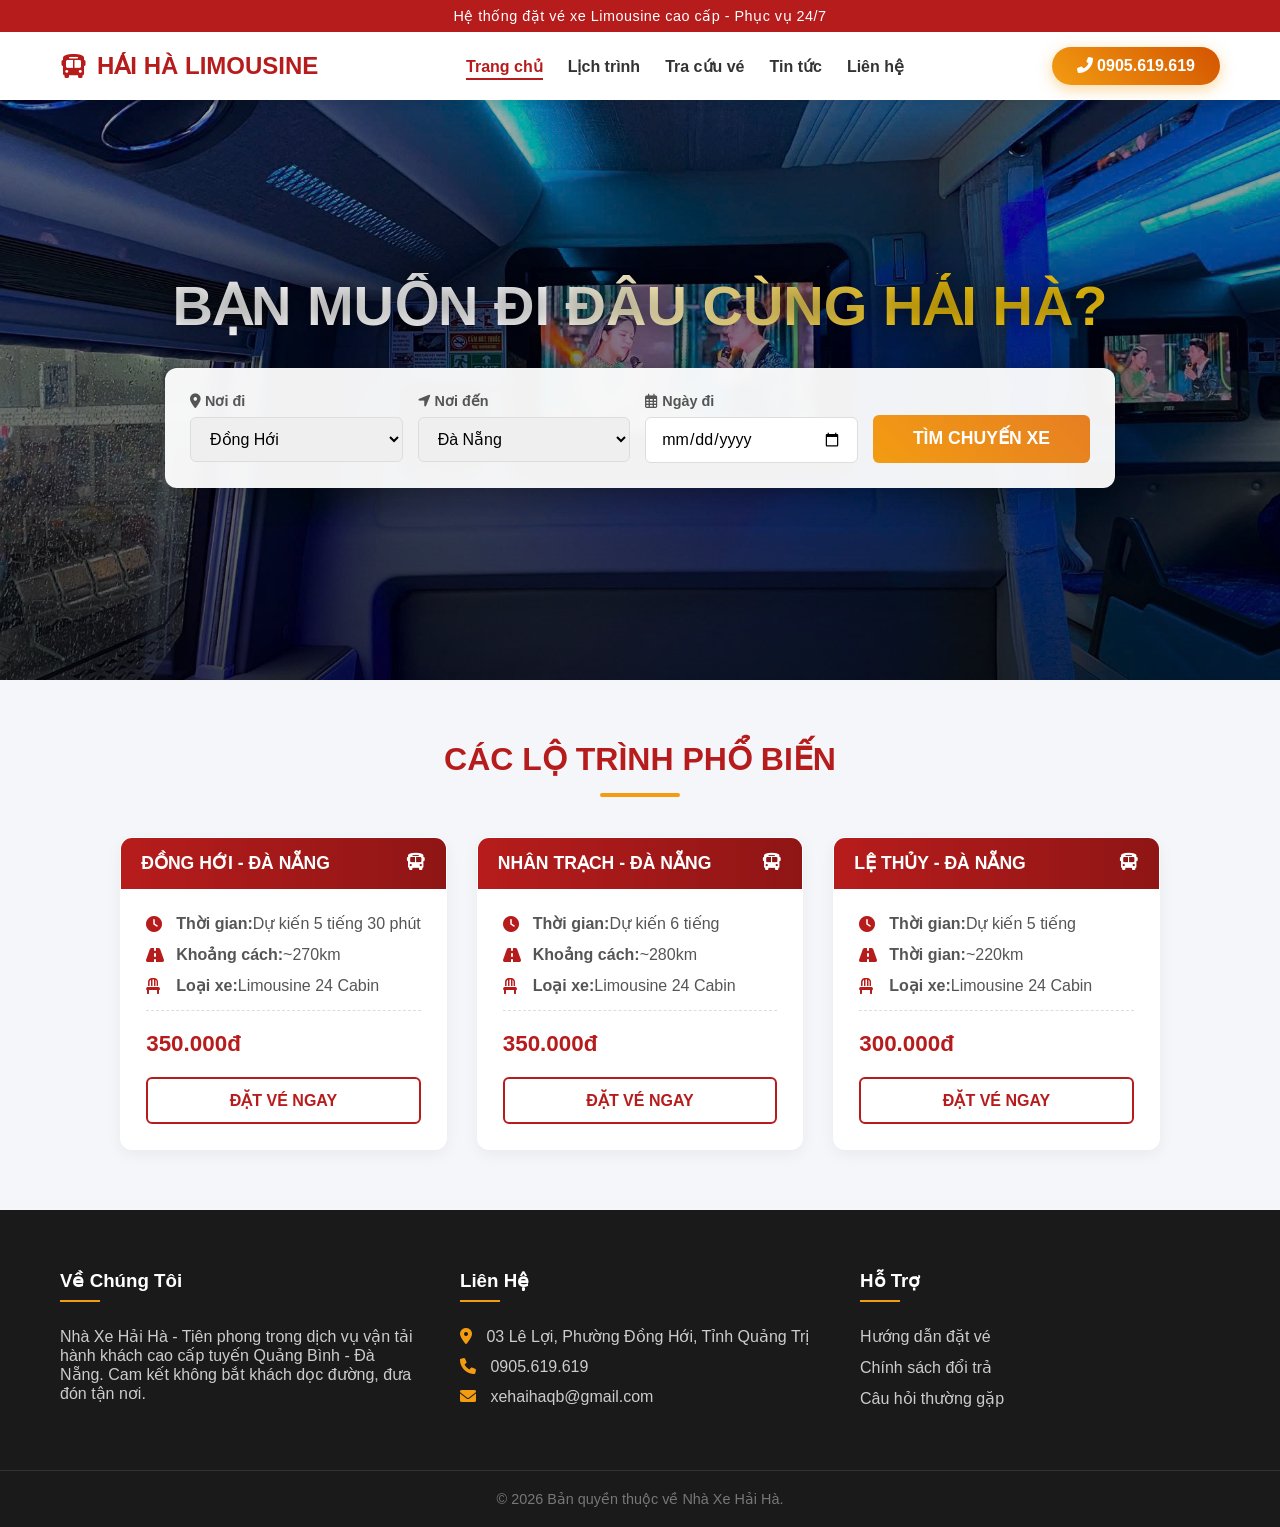
<file: index.html>
<!DOCTYPE html>
<html lang="vi">
<head>
    <meta charset="UTF-8">
    <meta name="viewport" content="width=device-width, initial-scale=1.0">
    <title>Trang Chủ - Nhà Xe Hải Hà</title>
    <link rel="stylesheet" href="https://cdnjs.cloudflare.com/ajax/libs/font-awesome/6.0.0/css/all.min.css">
    <link rel="stylesheet" href="style.css">
    
    <style>
        /* Mặc định (PC/Laptop): Luôn ép thành 3 cột bằng nhau */
        .route-grid {
            display: grid;
            grid-template-columns: repeat(3, 1fr); /* Quan trọng: Số 3 nghĩa là 3 cột */
            gap: 30px;                             /* Khoảng cách giữa các thẻ */
            width: 100%;
        }

        /* Giao diện Mobile/Tablet (Màn hình nhỏ hơn 900px) */
        @media (max-width: 900px) {
            .route-grid {
                grid-template-columns: 1fr; /* Chuyển thành 1 cột dọc duy nhất */
                gap: 20px;
            }
            
            /* Tinh chỉnh thẻ card trên mobile cho gọn hơn */
            .route-card {
                margin-bottom: 10px;
            }
        }
    </style>
</head>
<body>

    <div id="preloader">
        <div class="loader"></div>
        <div class="loader-text">HẢI HÀ LIMOUSINE...</div>
    </div>

    <header>
        <div class="top-bar">Hệ thống đặt vé xe Limousine cao cấp - Phục vụ 24/7</div>
        <div class="nav-container">
            <a href="index.html" class="logo"><i class="fas fa-bus"></i> HẢI HÀ LIMOUSINE</a>
            <ul class="nav-links">
                <li><a href="index.html" class="active">Trang chủ</a></li>
                <li><a href="lichtrinh.html">Lịch trình</a></li>
                <li><a href="#">Tra cứu vé</a></li>
                <li><a href="#">Tin tức</a></li>
                <li><a href="lienhe.html">Liên hệ</a></li>
            </ul>
            <a href="tel:0905619619" class="hotline-btn"><i class="fas fa-phone-alt"></i> 0905.619.619</a>
        </div>
    </header>

    <section class="hero">
        <div class="hero-slideshow">
            <div class="slide-item active" style="background-image: url('avata1.jpg');"></div>
            <div class="slide-item" style="background-image: url('avata2.jpg');"></div>
            <div class="slide-item" style="background-image: url('avata3.jpg');"></div>
        </div>
        <div class="hero-overlay"></div>

        <h1>Bạn muốn đi đâu cùng Hải Hà?</h1>
        
        <div class="search-box">
            <div class="input-group">
                <label><i class="fas fa-map-marker-alt"></i> Nơi đi</label>
                <select>
                    <option>Đồng Hới</option>
                    <option>Nhân Trạch</option>
                    <option>Dinh Mười</option>
                    <option>Cam Liên</option>
                    <option>Ngã 3 Sa Lung</option>
                    <option>Châu Thị</option>
                    <option>Ngã 3 Hiền Lương</option>
                    <option>Hồ Xá</option>
                    <option>Gio Linh</option>
                    <option>Đông Hà</option>
                    <option>Thị Xã Quảng Trị</option>
                    <option>Ngã 3 Long Hưng</option>
                    <option>Đà Nẵng</option>
                </select>
            </div>
            <div class="input-group">
                <label><i class="fas fa-location-arrow"></i> Nơi đến</label>
                <select>
                    <option>Đà Nẵng</option>
                    <option>Nhân Trạch</option>
                    <option>Dinh Mười</option>
                    <option>Cam Liên</option>
                    <option>Ngã 3 Sa Lung</option>
                    <option>Châu Thị</option>
                    <option>Ngã 3 Hiền Lương</option>
                    <option>Hồ Xá</option>
                    <option>Gio Linh</option>
                    <option>Đông Hà</option>
                    <option>Thị Xã Quảng Trị</option>
                    <option>Ngã 3 Long Hưng</option>
                    <option>Đồng Hới</option>
                </select>
            </div>
            <div class="input-group">
                <label><i class="far fa-calendar-alt"></i> Ngày đi</label>
                <input type="date">
            </div>
            <button class="search-btn" onclick="window.location.href='lichtrinh.html'">TÌM CHUYẾN XE</button>
        </div>
    </section>

    <section class="container" id="routes">
        <h2 class="section-title">Các Lộ Trình Phổ Biến</h2>
        
        <div class="route-grid">
            
            <div class="route-card">
                <div class="card-header">
                    <span>ĐỒNG HỚI - ĐÀ NẴNG</span>
                    <i class="fas fa-bus"></i>
                </div>
                <div class="card-body">
                    <div class="route-info"><i class="fas fa-clock"></i> <strong>Thời gian: </strong> Dự kiến 5 tiếng 30 phút</div>
                    <div class="route-info"><i class="fas fa-road"></i> <strong>Khoảng cách:</strong> ~270km</div>
                    <div class="route-info"><i class="fas fa-chair"></i> <strong>Loại xe: </strong> Limousine 24 Cabin</div>
                    <hr style="margin: 15px 0; border: 0; border-top: 1px dashed #ddd;">
                    <span class="price">350.000đ</span>
                    <a href="lichtrinh.html" class="book-btn">ĐẶT VÉ NGAY</a>
                </div>
            </div>

            <div class="route-card">
                <div class="card-header">
                    <span>NHÂN TRẠCH - ĐÀ NẴNG</span>
                    <i class="fas fa-bus"></i>
                </div>
                <div class="card-body">
                    <div class="route-info"><i class="fas fa-clock"></i> <strong>Thời gian:</strong> Dự kiến 6 tiếng</div>
                    <div class="route-info"><i class="fas fa-road"></i> <strong>Khoảng cách:</strong> ~280km</div>
                    <div class="route-info"><i class="fas fa-chair"></i> <strong>Loại xe:</strong> Limousine 24 Cabin</div>
                    <hr style="margin: 15px 0; border: 0; border-top: 1px dashed #ddd;">
                    <span class="price">350.000đ</span>
                    <a href="lichtrinh.html" class="book-btn">ĐẶT VÉ NGAY</a>
                </div>
            </div>

            <div class="route-card">
                <div class="card-header">
                    <span>LỆ THỦY - ĐÀ NẴNG</span>
                    <i class="fas fa-bus"></i>
                </div>
                <div class="card-body">
                    <div class="route-info"><i class="fas fa-clock"></i> <strong>Thời gian:</strong> Dự kiến 5 tiếng</div>
                    <div class="route-info"><i class="fas fa-road"></i> <strong>Thời gian:</strong> ~220km</div>
                    <div class="route-info"><i class="fas fa-chair"></i> <strong>Loại xe:</strong> Limousine 24 Cabin</div>
                    <hr style="margin: 15px 0; border: 0; border-top: 1px dashed #ddd;">
                    <span class="price">300.000đ</span>
                    <a href="lichtrinh.html" class="book-btn">ĐẶT VÉ NGAY</a>
                </div>
            </div>

        </div>
    </section>

    <footer>
        <div class="footer-content">
            <div class="footer-col">
                <h3>Về Chúng Tôi</h3>
                <p>Nhà Xe Hải Hà - Tiên phong trong dịch vụ vận tải hành khách cao cấp tuyến Quảng Bình - Đà Nẵng. Cam kết không bắt khách dọc đường, đưa đón tận nơi.</p>
            </div>
            <div class="footer-col">
                <h3>Liên Hệ</h3>
                <ul>
                    <li><i class="fas fa-map-marker-alt"></i> 03 Lê Lợi, Phường Đồng Hới, Tỉnh Quảng Trị</li>
                    <li><i class="fas fa-phone"></i> 0905.619.619</li>
                    <li><i class="fas fa-envelope"></i> xehaihaqb@gmail.com</li>
                </ul>
            </div>
            <div class="footer-col">
                <h3>Hỗ Trợ</h3>
                <ul>
                    <li><a href="#">Hướng dẫn đặt vé</a></li>
                    <li><a href="#">Chính sách đổi trả</a></li>
                    <li><a href="#">Câu hỏi thường gặp</a></li>
                </ul>
            </div>
        </div>
        <div class="copyright">
            &copy; 2026 Bản quyền thuộc về Nhà Xe Hải Hà.
        </div>
    </footer>

    <script>
        // Preloader
        window.addEventListener('load', function() {
            const preloader = document.getElementById('preloader');
            setTimeout(function() {
                preloader.style.opacity = '0';
                setTimeout(function() { preloader.style.display = 'none'; }, 500);
            }, 800);
        });

        // Slideshow
        const slides = document.querySelectorAll('.slide-item');
        let currentSlide = 0;
        function nextSlide() {
            if (slides.length > 0) {
                slides[currentSlide].classList.remove('active');
                currentSlide = (currentSlide + 1) % slides.length;
                slides[currentSlide].classList.add('active');
            }
        }
        setInterval(nextSlide, 5000);
    </script>

</body>
</html>
</file>
<file: style.css>
/* =========================================
   1. CÀI ĐẶT CƠ BẢN & BIẾN MÀU SẮC
   ========================================= */
:root {
    --primary-color: #B71C1C;    /* Đỏ đậm thương hiệu */
    --secondary-color: #f39c12;  /* Vàng cam điểm nhấn */
    --text-color: #333;          /* Màu chữ chính */
    --white: #ffffff;
    --bg-light: #f4f6f9;         /* Màu nền xám nhạt */
}

* {
    margin: 0;
    padding: 0;
    box-sizing: border-box;
    font-family: 'Segoe UI', Tahoma, Geneva, Verdana, sans-serif;
}

html {
    scroll-behavior: smooth;
}

body {
    background-color: var(--bg-light);
    color: var(--text-color);
    overflow-x: hidden; /* Ngăn thanh cuộn ngang */
    display: flex;
    flex-direction: column;
    min-height: 100vh;
}

/* =========================================
   2. HIỆU ỨNG LOADING (PRELOADER)
   ========================================= */
#preloader {
    position: fixed;
    top: 0;
    left: 0;
    width: 100%;
    height: 100%;
    background-color: var(--white);
    z-index: 9999; /* Luôn nằm trên cùng */
    display: flex;
    justify-content: center;
    align-items: center;
    flex-direction: column;
    transition: opacity 0.5s ease-out;
}

.loader {
    border: 5px solid #f3f3f3;
    border-top: 5px solid var(--primary-color);
    border-radius: 50%;
    width: 50px;
    height: 50px;
    animation: spin 1s linear infinite;
    margin-bottom: 15px;
}

.loader-text {
    color: var(--primary-color);
    font-weight: 800;
    font-size: 1.2rem;
    letter-spacing: 2px;
    animation: blink 1.5s infinite;
}

@keyframes spin { 0% { transform: rotate(0deg); } 100% { transform: rotate(360deg); } }
@keyframes blink { 0%, 100% { opacity: 1; } 50% { opacity: 0.5; } }

/* =========================================
   3. HEADER & MENU ĐIỀU HƯỚNG
   ========================================= */
header {
    background-color: var(--white);
    box-shadow: 0 2px 10px rgba(0,0,0,0.1);
    position: fixed;
    width: 100%;
    top: 0;
    z-index: 1000;
    animation: slideDown 0.8s ease-out;
}

@keyframes slideDown {
    from { transform: translateY(-100%); }
    to { transform: translateY(0); }
}

.top-bar {
    background-color: var(--primary-color);
    color: var(--white);
    padding: 8px 0;
    font-size: 0.9rem;
    text-align: center;
    letter-spacing: 0.5px;
}

.nav-container {
    max-width: 1200px;
    margin: 0 auto;
    display: flex;
    justify-content: space-between;
    align-items: center;
    padding: 15px 20px;
}

/* Logo với hiệu ứng quét sáng */
.logo {
    font-size: 24px;
    font-weight: 800;
    color: var(--primary-color);
    text-transform: uppercase;
    text-decoration: none;
    display: flex;
    align-items: center;
    gap: 10px;
    position: relative;
    overflow: hidden;
}

.logo::before {
    content: '';
    position: absolute;
    top: 0;
    left: -100%;
    width: 100%;
    height: 100%;
    background: linear-gradient(90deg, transparent, rgba(255,255,255,0.8), transparent);
    transform: skewX(-25deg);
    animation: shimmer 3s infinite;
}

@keyframes shimmer {
    0% { left: -100%; }
    20% { left: 100%; }
    100% { left: 100%; }
}

.nav-links {
    list-style: none;
    display: flex;
    gap: 25px;
}

.nav-links a {
    text-decoration: none;
    color: var(--text-color);
    font-weight: 600;
    transition: all 0.3s ease;
    position: relative;
    padding-bottom: 5px;
}

/* Hiệu ứng gạch chân khi hover hoặc active */
.nav-links a::after {
    content: '';
    position: absolute;
    width: 0;
    height: 2px;
    bottom: 0;
    left: 0;
    background-color: var(--primary-color);
    transition: width 0.3s;
}

.nav-links a:hover { color: var(--primary-color); }
.nav-links a:hover::after { width: 100%; }

/* Trạng thái đang chọn (Active) */
.nav-links a.active { color: var(--primary-color); }
.nav-links a.active::after { width: 100%; }

.hotline-btn {
    background: linear-gradient(45deg, var(--secondary-color), #d35400);
    color: var(--white);
    padding: 10px 25px;
    border-radius: 50px;
    text-decoration: none;
    font-weight: bold;
    box-shadow: 0 4px 15px rgba(243, 156, 18, 0.4);
    transition: transform 0.3s ease;
}

.hotline-btn:hover { transform: scale(1.05); }

/* =========================================
   4. HERO SECTION & PAGE HEADER (SLIDESHOW)
   ========================================= */

/* Dùng chung cho cả Trang chủ và Trang con */
.hero, .page-header {
    margin-top: 80px; /* Tránh bị Header che mất */
    position: relative;
    display: flex;
    flex-direction: column;
    justify-content: center;
    align-items: center;
    text-align: center;
    color: var(--white);
    padding: 20px;
    overflow: hidden;
    background-color: #222; /* Màu nền dự phòng */
}

/* Trang chủ cao hơn */
.hero { height: 600px; }
/* Trang con thấp hơn */
.page-header { height: 300px; }

/* Lớp chứa các ảnh slide */
.hero-slideshow {
    position: absolute;
    top: 0;
    left: 0;
    width: 100%;
    height: 100%;
    z-index: 0; /* Nằm dưới cùng */
}

.slide-item {
    position: absolute;
    top: 0;
    left: 0;
    width: 100%;
    height: 100%;
    background-size: cover;
    background-position: center;
    background-repeat: no-repeat;
    opacity: 0;
    transform: scale(1);
    transition: opacity 1s ease-in-out, transform 6s linear;
}

.slide-item.active {
    opacity: 1;
    transform: scale(1.1); /* Zoom nhẹ khi active */
}

/* Lớp phủ màu tối để làm nổi chữ */
.hero-overlay {
    position: absolute;
    top: 0;
    left: 0;
    width: 100%;
    height: 100%;
    background: linear-gradient(to bottom, rgba(0,0,0,0.3), rgba(0,0,0,0.7));
    z-index: 1; /* Nằm trên ảnh slide */
}

/* Nội dung chữ phải nằm trên cùng */
.hero h1, .page-header h1, .search-box {
    position: relative;
    z-index: 2;
}

/* =========================================
   5. TEXT ANIMATIONS (HIỆU ỨNG CHỮ)
   ========================================= */
@keyframes trackingInExpand {
    0% { letter-spacing: -0.5em; opacity: 0; }
    40% { opacity: 0.6; }
    100% { opacity: 1; letter-spacing: normal; }
}

@keyframes textFlow {
    0% { background-position: 0% 50%; }
    50% { background-position: 100% 50%; }
    100% { background-position: 0% 50%; }
}

.hero h1 {
    font-size: 3.5rem;
    margin-bottom: 30px;
    font-weight: 900;
    text-transform: uppercase;
    /* Hiệu ứng chữ vàng kim loại */
    background: linear-gradient(to right, #ffffff 20%, #f1c40f 40%, #f1c40f 60%, #ffffff 80%);
    background-size: 200% auto;
    color: #fff;
    background-clip: text;
    -webkit-background-clip: text;
    -webkit-text-fill-color: transparent;
    text-shadow: 0 0 20px rgba(0,0,0,0.5);
    animation: trackingInExpand 1.2s both, textFlow 3s linear infinite;
}

.page-header h1 {
    font-size: 2.5rem;
    text-transform: uppercase;
    font-weight: 800;
    text-shadow: 0 2px 10px rgba(0,0,0,0.5);
    animation: trackingInExpand 1s ease-out;
}

/* =========================================
   6. SEARCH BOX (KHUNG TÌM KIẾM)
   ========================================= */
@keyframes fadeInUp {
    from { opacity: 0; transform: translateY(40px); }
    to { opacity: 1; transform: translateY(0); }
}

.search-box {
    background: rgba(255, 255, 255, 0.95);
    padding: 25px;
    border-radius: 12px;
    display: flex;
    flex-wrap: wrap;
    gap: 15px;
    box-shadow: 0 8px 30px rgba(0,0,0,0.3);
    max-width: 950px;
    width: 100%;
    color: var(--text-color);
    backdrop-filter: blur(5px);
    opacity: 0;
    animation: fadeInUp 1s ease-out 1.2s forwards;
}

.input-group {
    flex: 1;
    min-width: 200px;
    display: flex;
    flex-direction: column;
    text-align: left;
}

.input-group label {
    font-size: 0.9rem;
    color: #555;
    margin-bottom: 8px;
    font-weight: 700;
}

.input-group input, .input-group select, .input-group textarea {
    padding: 12px 15px;
    border: 1px solid #ddd;
    border-radius: 6px;
    font-size: 1rem;
    outline: none;
    transition: border-color 0.3s;
    width: 100%;
}

.input-group textarea { height: 100px; resize: vertical; }

.input-group input:focus, .input-group select:focus, .input-group textarea:focus {
    border-color: var(--secondary-color);
}

.search-btn {
    background: linear-gradient(45deg, var(--secondary-color), #e67e22);
    color: var(--white);
    border: none;
    padding: 0 40px;
    border-radius: 6px;
    font-size: 1.1rem;
    font-weight: 700;
    cursor: pointer;
    transition: all 0.3s;
    margin-top: auto; 
    height: 48px; 
    text-transform: uppercase;
    animation: pulse 2s infinite;
}

@keyframes pulse {
    0% { box-shadow: 0 0 0 0 rgba(243, 156, 18, 0.7); }
    70% { box-shadow: 0 0 0 10px rgba(243, 156, 18, 0); }
    100% { box-shadow: 0 0 0 0 rgba(243, 156, 18, 0); }
}

.search-btn:hover {
    transform: translateY(-2px);
    box-shadow: 0 5px 15px rgba(230, 126, 34, 0.4);
}

/* =========================================
   7. NỘI DUNG CHUNG (CONTAINER & TITLE)
   ========================================= */
.container {
    max-width: 1200px;
    margin: 60px auto;
    padding: 0 20px;
    flex: 1; /* Đẩy footer xuống đáy nếu nội dung ngắn */
}

.section-title {
    text-align: center; 
    margin-bottom: 40px;
    color: var(--primary-color);
    text-transform: uppercase;
    font-size: 2rem;
    font-weight: 800; 
    position: relative;
    opacity: 0;
    animation: fadeInUp 1s ease-out 0.5s forwards;
}

.section-title::after {
    content: '';
    display: block;
    width: 80px;
    height: 4px;
    background: var(--secondary-color);
    margin: 15px auto 0; 
    border-radius: 2px;
}

/* =========================================
   8. CÁC THẺ CARD (Trang chủ)
   ========================================= */
.route-grid {
    display: grid;
    grid-template-columns: repeat(auto-fit, minmax(320px, 1fr));
    gap: 30px;
}

.route-card {
    background: var(--white);
    border-radius: 12px;
    overflow: hidden;
    box-shadow: 0 5px 15px rgba(0,0,0,0.05);
    transition: all 0.4s ease;
    border: 1px solid transparent;
    opacity: 0;
    animation: fadeInUp 0.8s ease-out forwards;
}

/* Delay để các card hiện lần lượt */
.route-card:nth-child(1) { animation-delay: 0.2s; }
.route-card:nth-child(2) { animation-delay: 0.4s; }
.route-card:nth-child(3) { animation-delay: 0.6s; }

.route-card:hover {
    transform: translateY(-10px);
    box-shadow: 0 15px 30px rgba(0,0,0,0.15);
    border-color: rgba(183, 28, 28, 0.2);
}

.card-header {
    background: linear-gradient(to right, var(--primary-color), #8f1515);
    color: white;
    padding: 15px 20px;
    font-weight: bold;
    display: flex;
    justify-content: space-between;
    font-size: 1.1rem;
}

.card-body { padding: 25px; }

.route-info {
    margin-bottom: 12px;
    font-size: 1rem;
    color: #555;
    display: flex;
    align-items: center;
}

.route-info i {
    width: 30px;
    color: var(--primary-color);
}

.price {
    font-size: 1.4rem;
    color: var(--primary-color);
    font-weight: 800;
    margin-top: 20px;
    display: block;
}

.book-btn {
    display: block;
    width: 100%;
    padding: 12px;
    background-color: var(--white);
    color: var(--primary-color);
    text-align: center;
    text-decoration: none;
    margin-top: 20px;
    border-radius: 6px;
    font-weight: bold;
    border: 2px solid var(--primary-color);
    transition: all 0.3s;
    text-transform: uppercase;
}

.book-btn:hover {
    background-color: var(--primary-color);
    color: var(--white);
    box-shadow: 0 5px 15px rgba(183, 28, 28, 0.3);
}

/* =========================================
   9. BẢNG LỊCH TRÌNH (Trang Lịch Trình)
   ========================================= */
.schedule-table {
    width: 100%;
    border-collapse: collapse;
    background: white;
    border-radius: 12px;
    overflow: hidden;
    box-shadow: 0 5px 15px rgba(0,0,0,0.05);
    margin-top: 20px;
    animation: fadeInUp 1s ease-out 0.8s forwards;
    opacity: 0;
}

.schedule-table thead {
    background-color: var(--primary-color);
    color: white;
}

.schedule-table th, .schedule-table td {
    padding: 15px;
    text-align: left;
    border-bottom: 1px solid #eee;
}

.schedule-table tr:hover {
    background-color: #fff8e1; /* Highlight hàng khi di chuột */
}

/* =========================================
   10. TRANG LIÊN HỆ
   ========================================= */
.contact-wrapper {
    display: grid;
    grid-template-columns: 1fr 1fr;
    gap: 40px;
    margin-top: 30px;
}

.contact-info, .contact-form {
    background: white;
    padding: 30px;
    border-radius: 12px;
    box-shadow: 0 5px 15px rgba(0,0,0,0.05);
    opacity: 0;
    animation: fadeInUp 1s ease-out 0.8s forwards;
}

.contact-item {
    display: flex;
    align-items: center;
    margin-bottom: 20px;
    font-size: 1.1rem;
}

.contact-item i {
    width: 40px;
    height: 40px;
    background-color: rgba(183, 28, 28, 0.1);
    color: var(--primary-color);
    border-radius: 50%;
    display: flex;
    align-items: center;
    justify-content: center;
    margin-right: 15px;
}

.map-container {
    margin-top: 20px;
    border-radius: 12px;
    overflow: hidden;
    height: 300px;
    border: 1px solid #ddd;
}

/* =========================================
   11. FOOTER (CHÂN TRANG)
   ========================================= */
footer {
    background-color: #1a1a1a;
    color: #ccc;
    padding: 60px 0 20px;
    margin-top: auto; /* Luôn đẩy footer xuống dưới cùng */
}

.footer-content {
    max-width: 1200px;
    margin: 0 auto;
    padding: 0 20px;
    display: grid;
    grid-template-columns: repeat(auto-fit, minmax(250px, 1fr));
    gap: 40px;
}

.footer-col h3 {
    color: var(--white);
    margin-bottom: 25px;
    position: relative;
    padding-bottom: 10px;
}

.footer-col h3::before {
    content: '';
    position: absolute;
    left: 0;
    bottom: 0;
    width: 40px;
    height: 2px;
    background: var(--secondary-color);
}

.footer-col ul { list-style: none; }
.footer-col ul li { margin-bottom: 12px; }

.footer-col ul li a {
    text-decoration: none;
    color: #ccc;
    transition: color 0.3s;
}

.footer-col ul li a:hover {
    color: var(--secondary-color);
    padding-left: 5px;
}

.footer-col i {
    margin-right: 10px;
    color: var(--secondary-color);
}

.copyright {
    text-align: center;
    padding-top: 20px;
    border-top: 1px solid #333;
    margin-top: 50px;
    font-size: 0.9rem;
    color: #777;
}

/* =========================================
   12. RESPONSIVE (MOBILE & TABLET)
   ========================================= */
@media (max-width: 768px) {
    /* Ẩn menu text, có thể làm hamburger menu sau này */
    .nav-links { display: none; } 
    
    .hero h1 { font-size: 2rem; }
    
    /* Chuyển cột liên hệ thành 1 cột dọc */
    .contact-wrapper { grid-template-columns: 1fr; }
    
    .search-box { padding: 15px; }
    .search-btn { width: 100%; margin-top: 10px; }
    
    /* Table cuộn ngang trên điện thoại */
    .schedule-table { display: block; overflow-x: auto; }
}
</file>
